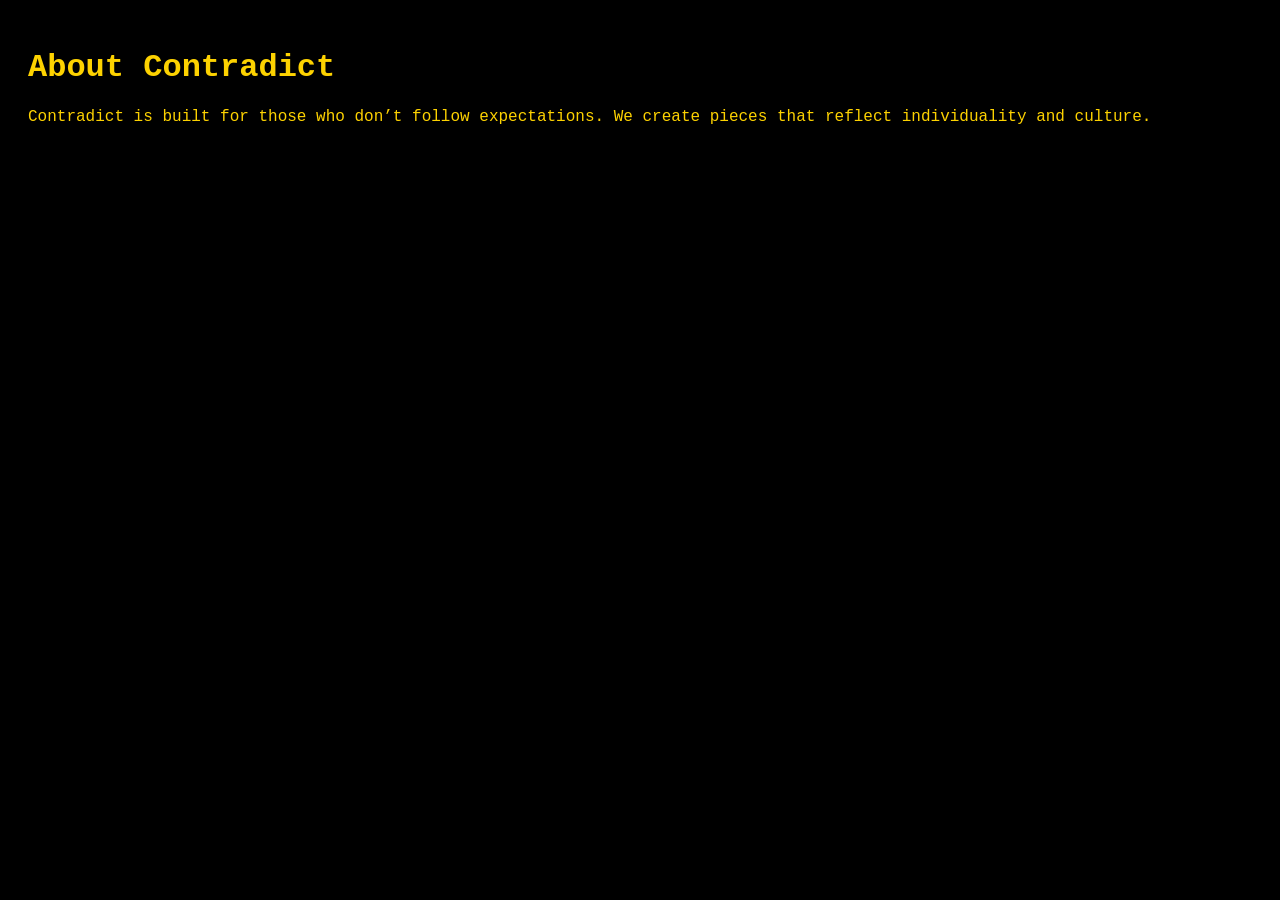
<file: about.html>
<!DOCTYPE html>
<html>
<head>
<title>About</title>
<link rel="stylesheet" href="style.css">
</head>

<body>

<div style="padding:20px;">
<h1>About Contradict</h1>

<p>
Contradict is built for those who don’t follow expectations.
We create pieces that reflect individuality and culture.
</p>

</div>

</body>
</html>
</file>
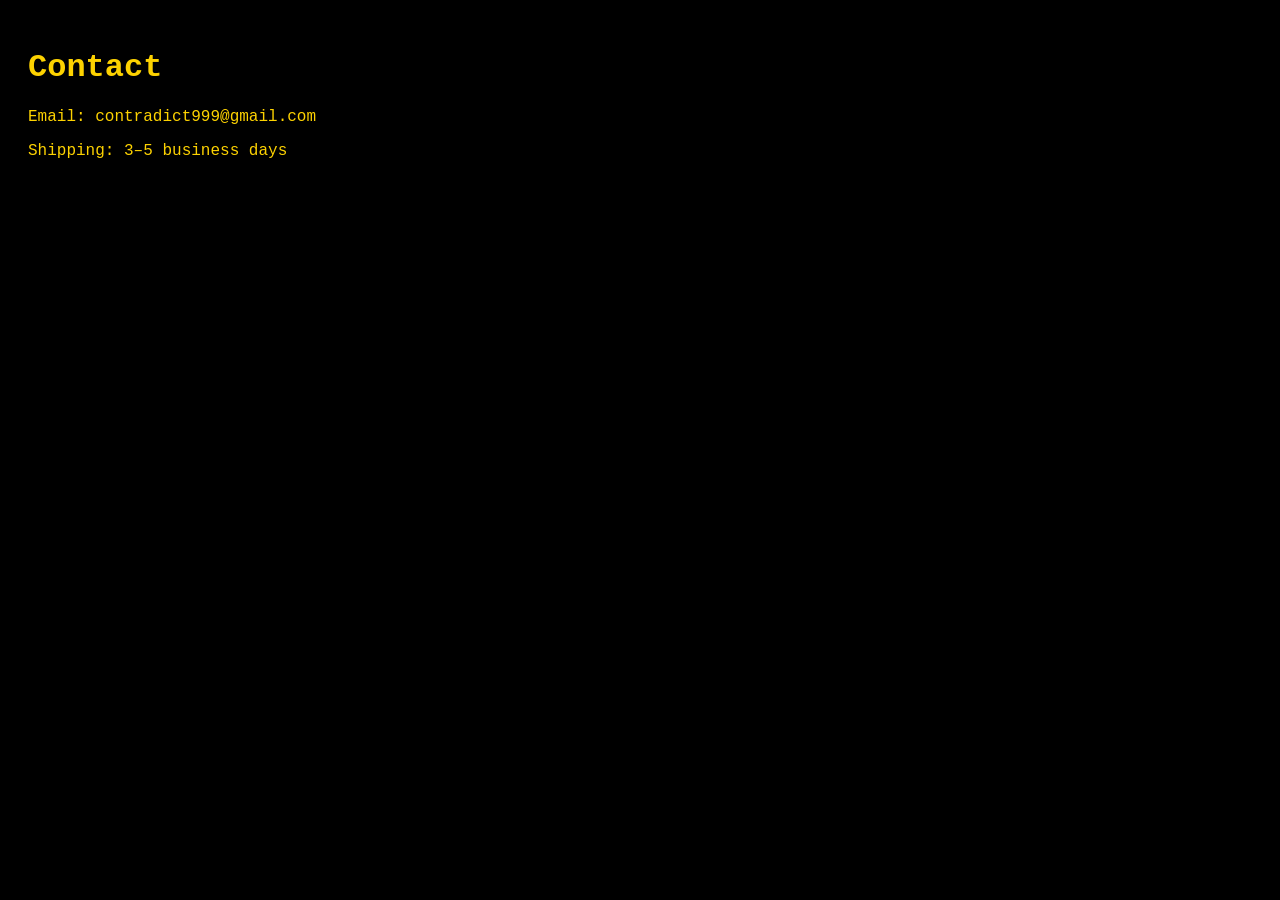
<file: contact.html>
<!DOCTYPE html>
<html>
<head>
  <meta charset="UTF-8">
  <meta name="viewport" content="width=device-width, initial-scale=1.0">
  <title>Contact</title>
  <link rel="stylesheet" href="style.css">
</head>

<body>

<div style="padding:20px;">
<h1>Contact</h1>

<p>Email: contradict999@gmail.com</p>
<p>Shipping: 3–5 business days</p>

</div>

</body>
</html>
</file>
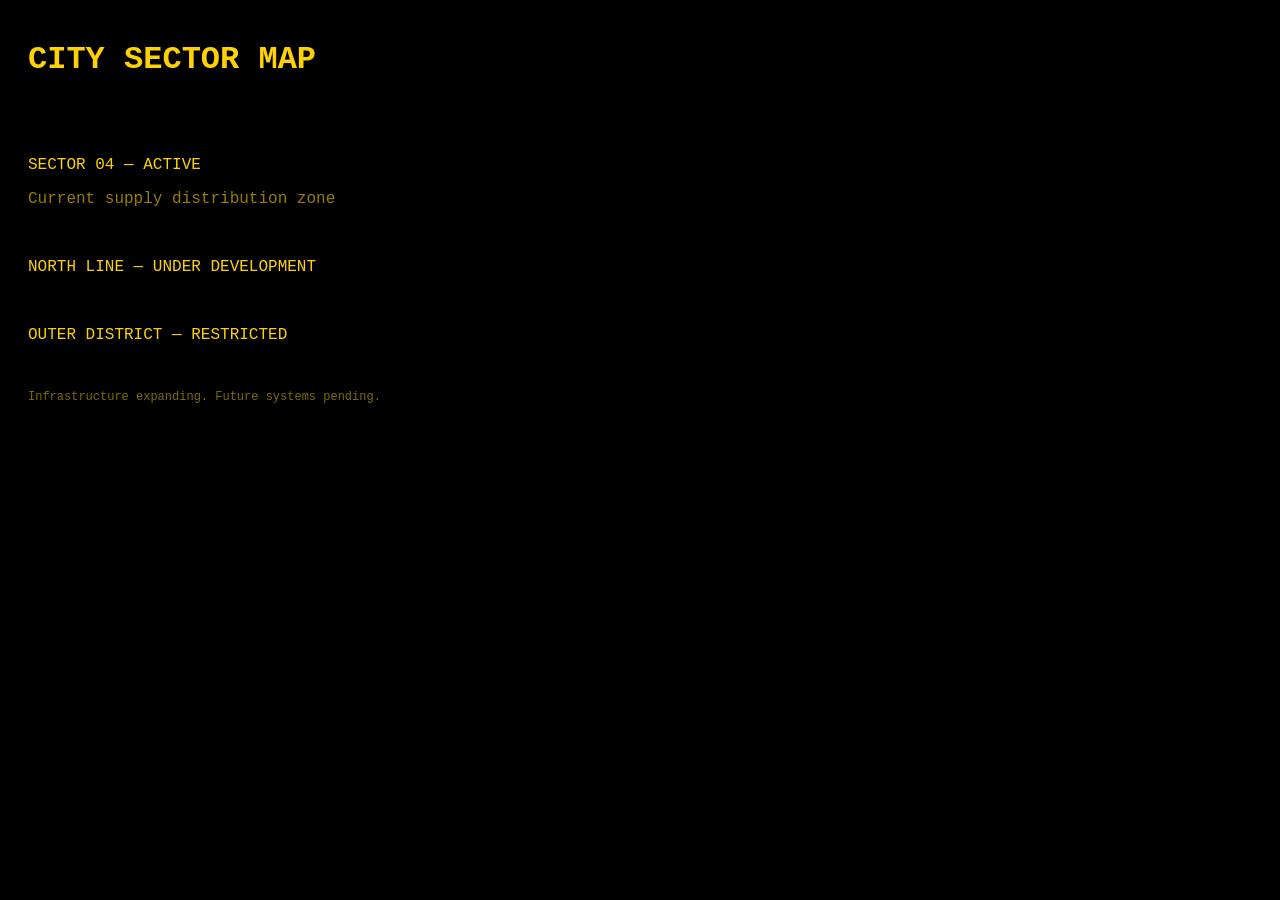
<file: map.html>
<!DOCTYPE html>
<html>
<head>
<title>City Sector Map</title>
<link rel="stylesheet" href="style.css">
</head>

<body>

<h1 style="padding:20px;">CITY SECTOR MAP</h1>

<div style="padding:20px;">

<p>SECTOR 04 — ACTIVE</p>
<p style="opacity:0.6;">Current supply distribution zone</p>
  
  <br>

<p>NORTH LINE — UNDER DEVELOPMENT</p>
  
  <br>
  
<p>OUTER DISTRICT — RESTRICTED</p>
  
  <br>
  
  <p style="font-size:12px; opacity:0.5;">
Infrastructure expanding. Future systems pending.
</p>
</div>

</body>
</html>
</file>
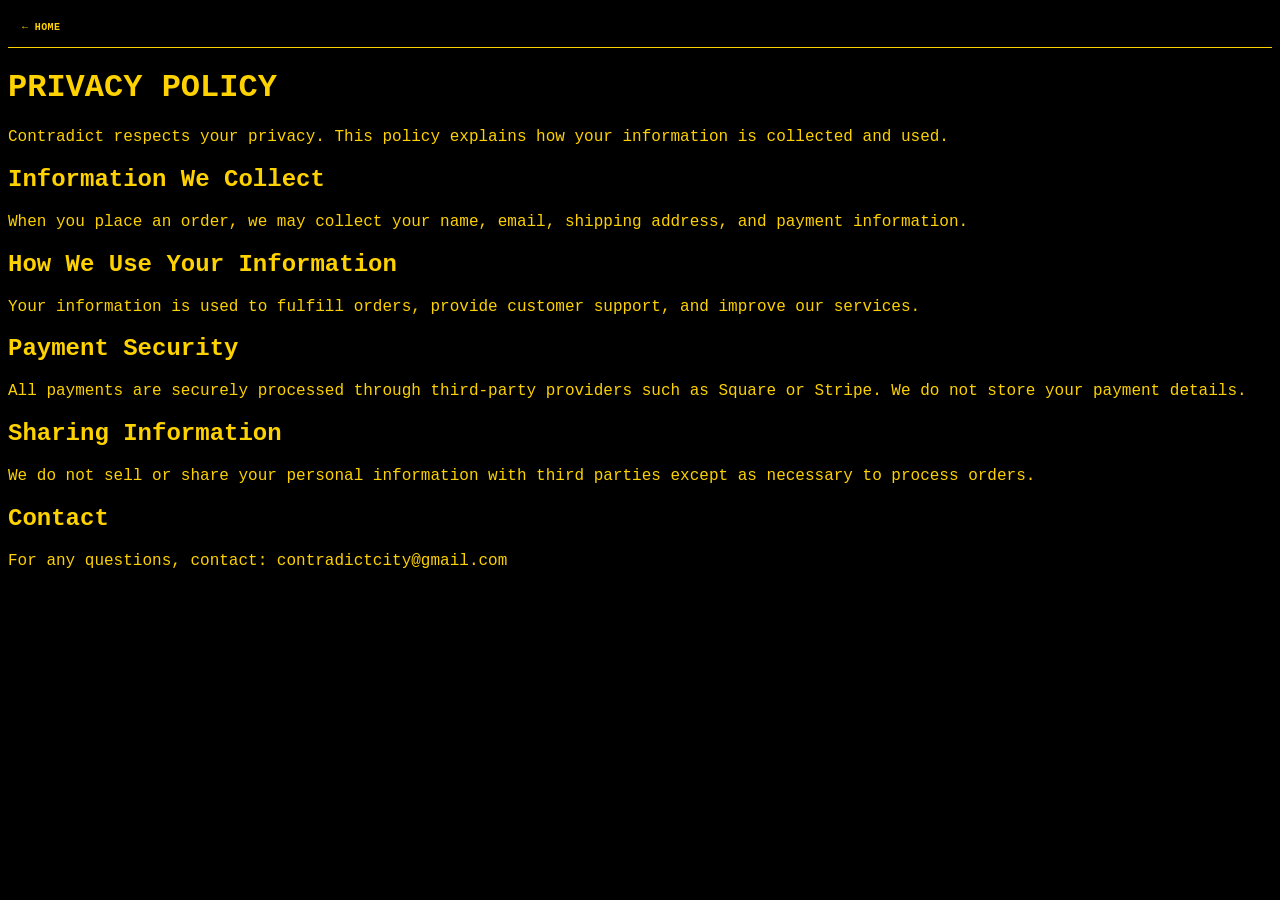
<file: privacy.html>
<!DOCTYPE html>
<html lang="en">
<head>
  <meta charset="UTF-8">
  <meta name="viewport" content="width=device-width, initial-scale=1.0">
  <title>Privacy Policy - Contradict</title>
  <link rel="stylesheet" href="style.css">
</head>
<body>

<header class="site-nav">
  <a href="index.html">← Home</a>
</header>

<main class="policy-page">
  <h1>PRIVACY POLICY</h1>

  <p>Contradict respects your privacy. This policy explains how your information is collected and used.</p>

  <h2>Information We Collect</h2>
  <p>When you place an order, we may collect your name, email, shipping address, and payment information.</p>

  <h2>How We Use Your Information</h2>
  <p>Your information is used to fulfill orders, provide customer support, and improve our services.</p>

  <h2>Payment Security</h2>
  <p>All payments are securely processed through third-party providers such as Square or Stripe. We do not store your payment details.</p>

  <h2>Sharing Information</h2>
  <p>We do not sell or share your personal information with third parties except as necessary to process orders.</p>

  <h2>Contact</h2>
  <p>For any questions, contact: contradictcity@gmail.com</p>
</main>

</body>
</html>
</file>
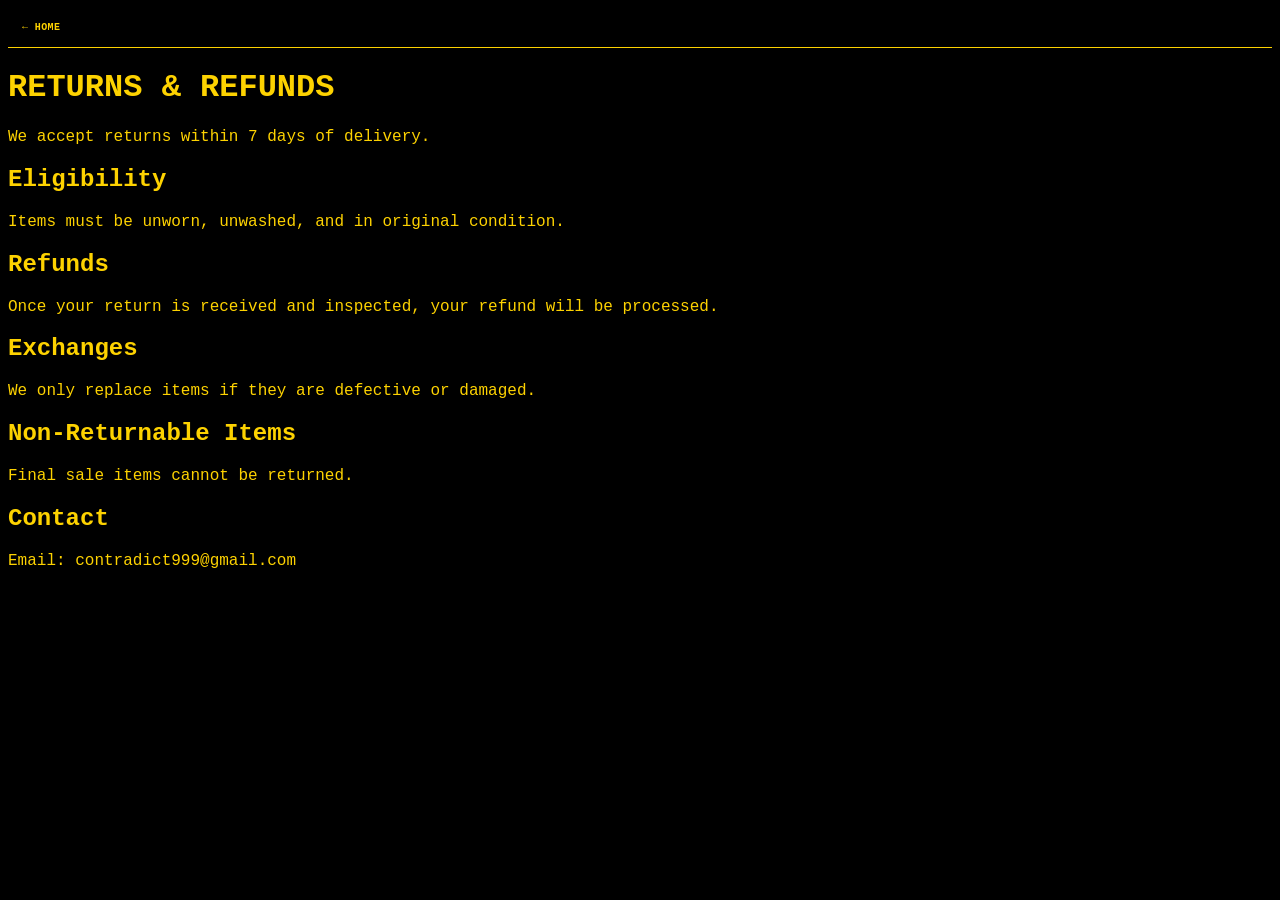
<file: return.html>
<!DOCTYPE html>
<html lang="en">
<head>
  <meta charset="UTF-8">
  <meta name="viewport" content="width=device-width, initial-scale=1.0">
  <title>Returns - Contradict</title>
  <link rel="stylesheet" href="style.css">
</head>
<body>

<header class="site-nav">
  <a href="index.html">← Home</a>
</header>

<main class="policy-page">
  <h1>RETURNS & REFUNDS</h1>

  <p>We accept returns within 7 days of delivery.</p>

  <h2>Eligibility</h2>
  <p>Items must be unworn, unwashed, and in original condition.</p>

  <h2>Refunds</h2>
  <p>Once your return is received and inspected, your refund will be processed.</p>

  <h2>Exchanges</h2>
  <p>We only replace items if they are defective or damaged.</p>

  <h2>Non-Returnable Items</h2>
  <p>Final sale items cannot be returned.</p>

  <h2>Contact</h2>
  <p>Email: contradict999@gmail.com</p>
</main>

</body>
</html>
</file>
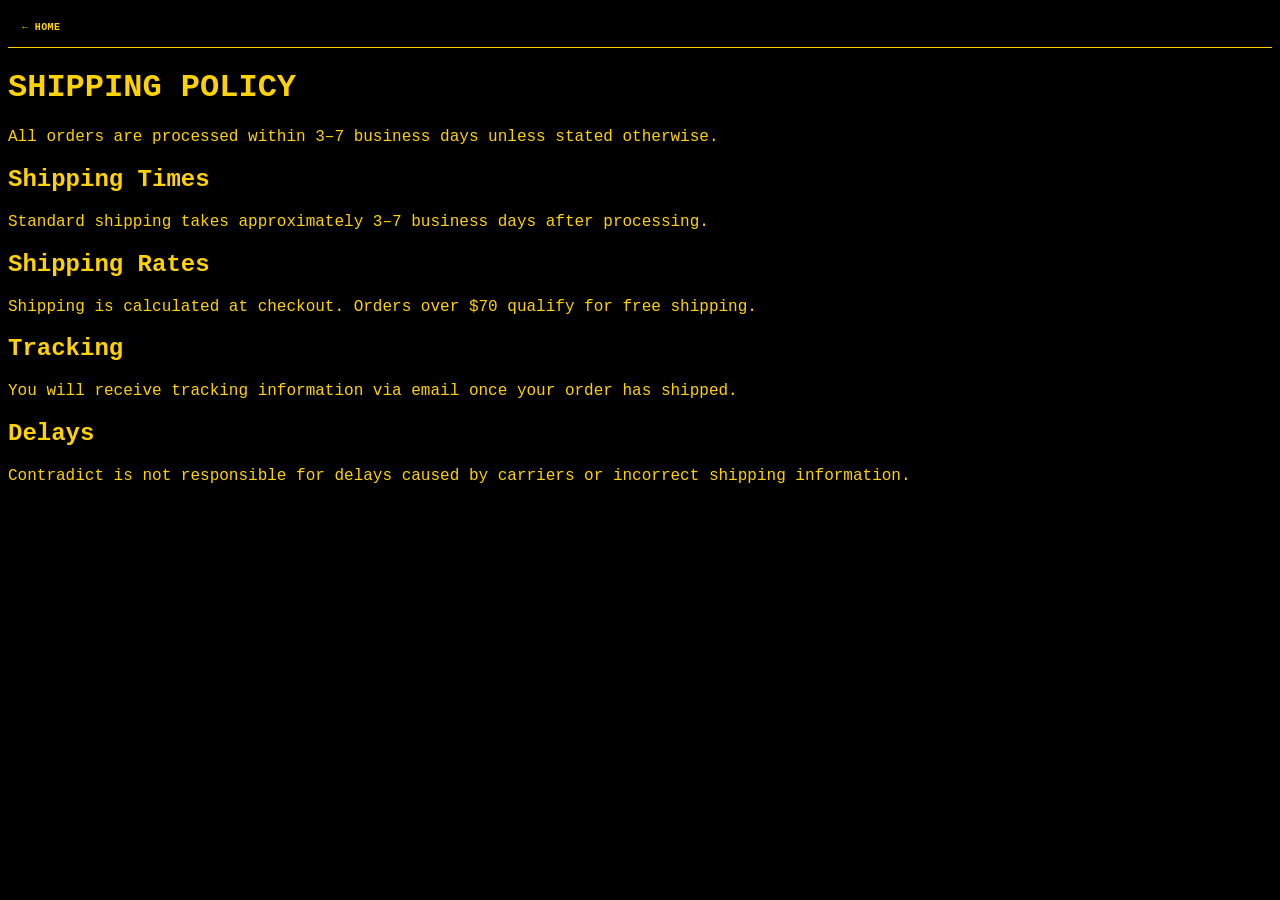
<file: shipping.html>
<!DOCTYPE html>
<html lang="en">
<head>
  <meta charset="UTF-8">
  <meta name="viewport" content="width=device-width, initial-scale=1.0">
  <title>Shipping - Contradict</title>
  <link rel="stylesheet" href="style.css">
</head>
<body>

<header class="site-nav">
  <a href="index.html">← Home</a>
</header>

<main class="policy-page">
  <h1>SHIPPING POLICY</h1>

  <p>All orders are processed within 3–7 business days unless stated otherwise.</p>

  <h2>Shipping Times</h2>
  <p>Standard shipping takes approximately 3–7 business days after processing.</p>

  <h2>Shipping Rates</h2>
  <p>Shipping is calculated at checkout. Orders over $70 qualify for free shipping.</p>

  <h2>Tracking</h2>
  <p>You will receive tracking information via email once your order has shipped.</p>

  <h2>Delays</h2>
  <p>Contradict is not responsible for delays caused by carriers or incorrect shipping information.</p>
</main>

</body>
</html>
</file>
<file: style.css>
body {
  background: black;
  color: #fdd200;
  font-family: Courier, monospace;
  
  color: #fdd200;
  text-decoration: none;
}

.site-nav {
  position: relative;
  display: flex;
  align-items: center;
  justify-content: space-between;
  height: 40px;
  padding: 0 14px;
  background: #000000;
  border-bottom: 1px solid #fdd200;
  box-sizing: border-box;
}

.nav-left,
.nav-right {
  display: flex;
  align-items: center;
  gap: 22px;
  flex: 1;
  min-width: 0;
}

.nav-left {
  justify-content: flex-start;
}

.nav-right {
  justify-content: flex-end;
}

.nav-center {
  position: absolute;
  left: 50%;
  top: 50%;
  transform: translate(-50%, -50%);
  display: flex;
  align-items: center;
  justify-content: center;
  pointer-events: none;
}

.logo-link {
  display: flex;
  align-items: center;
  justify-content: center;
  pointer-events: auto;
}

.logo {
  height: 56px;
  width: auto;
  display: block;
}

.site-nav a {
  color: #fdd200;
  text-decoration: none;
  font-size: 10px;
  font-weight: 600;
  letter-spacing: 0.04em;
  text-transform: uppercase;
  line-height: 1;
  white-space: nowrap;
}

.site-nav a:hover {
  opacity: 0.65;
}

.cart-link {
  display: inline-flex;
  align-items: center;
  gap: 6px;
}

#cart-count {
  font-size: 10px;
  line-height: 1;
}

.intro {
  position: fixed;
  top:0;
  left:0;
  width:100%;
  height:100%;
  background:black;
  display:flex;
  align-items:center;
  justify-content:center;
  z-index:9999;
  font-family: monospace;
}

a:hover, button:hover {
  letter-spacing: 2px;
}
.hero {
  height: 25vh;
  display: flex;
  align-items: center;
  justify-content: center;
  text-align: center;
  
  background: url("Copilot_20260319_184936.png") no-repeat center center/cover;
  position: relative;
}
.hero::before {
  content: "";
  position: absolute;
  width: 100%;
  height: 100%;
  background: rgba(0,0,0,0.7);
}

.hero div {
  position: relative;
  z-index: 1;
}
.grid {
  display: grid;
  grid-template-columns: repeat(auto-fit, minmax(200px, 1fr));
  gap: 20px;
  padding: 20px;
}

.product {
  border: 1px solid #222;
  padding: 10px;
  position: relative;
}

.product img {
  width: 100%;
  height: 500px;
}

.quick-add {
  position: absolute;
  bottom: 10px;
  left: 10px;
  background: black;
  border: 1px solid #fdd200;
  padding: 5px 10px;
  cursor: pointer;
}
.banner {
  text-align: center;
  padding: 10px;
  border-bottom: 1px solid #222;
}
.footer {
  padding: 20px;
  border-top: 1px solid #222;
  font-size: 12px;
}
.ticker {
  overflow: hidden;
  border-bottom: 1px solid #222;
  white-space: nowrap;
}

.ticker-track {
  display: inline-block;
  animation: scroll 15s linear infinite;
}

.ticker span {
  padding-right: 50px;
}

@keyframes scroll {
  from {
    transform: translateX(0%);
  }
  to {
    transform: translateX(-50%);
  }
}

@media (max-width: 900px) {
  .site-nav {
    height: auto;
    min-height: 44px;
    padding: 10px 12px;
    flex-wrap: wrap;
    row-gap: 10px;
  }

  .nav-center {
    position: static;
    transform: none;
    order: -1;
    width: 100%;
    pointer-events: auto;
    margin-bottom: 2px;
  }

  .nav-left,
  .nav-right {
    gap: 14px;
    flex-wrap: wrap;
  }

  .nav-left {
    justify-content: flex-start;
  }

  .nav-right {
    justify-content: flex-end;
  }

  .site-nav a {
    font-size: 10px;
  }
}
  .grid {
    grid-template-columns: repeat(2, 1fr);
  }
}

.cart-container {
  padding: 40px;
}

.cart-header, .cart-row {
  display: grid;
  grid-template-columns: 2fr 1fr 1fr auto;
  margin-bottom: 15px;
}

.cart-row input {
  width: 50px;
}

.cart-footer {
  margin-top: 30px;
}

.product-page {
  display: flex;
  padding: 40px;
  gap: 40px;
}

.product-images {
  width: 55%;
  display: flex;
  flex-direction: column;
  gap: 20px;
}

.product-images img {
  width: 70%;
  max-width: 400px;
  margin: 0 auto;
  display: block;
}

.product-info {
  width: 40%;
}

.price {
  margin: 10px 0;
}

.desc {
  font-size: 13px;
  margin-bottom: 20px;
}

.sizes {
  display: flex;
  gap: 8px;
  margin-bottom: 18px;
}

.size-btn {
  min-width: 42px;
  height: 42px;
  border: 1px solid #fdd200;
  background: black;
  color: #fdd200;
  cursor: pointer;
  font-size: 13px;
}

.size-btn.active {
  background: #fdd200;
  color: black;
}

.product-grid {
  display: grid;
  grid-template-columns: repeat(3, 1fr);
  gap: 60px;
  padding: 80px 60px;
  background: black;
}

.product-card {
  text-align: center;
}

.product-card img {
  width: 80%;        /* smaller, cleaner */
  max-width: 260px;  /* keeps it controlled */
  height: auto;
  display: block;
  margin: 0 auto;
}

.product-name {
  font-size: 10px;
  letter-spacing: 1px;
  margin-top: 12px;
}

.product-price {
  font-size: 10px;
  opacity: 0.7;
  margin-top: 5px;
}

@media (max-width: 768px) {
  .product-grid {
    display: grid;
    grid-template-columns: 1fr 1fr;
    gap: 14px;
    padding: 20px 12px 40px;
  }

  .product-card {
    width: 100%;
    text-align: left;
  }

  .product-card img,
  .main-img,
  .hover-img {
    width: 100%;
    max-width: none;
  }

  .product-name {
    font-size: 12px;
    margin-top: 10px;
    line-height: 1.3;
  }

  .product-price {
    font-size: 12px;
    margin-top: 4px;
  }
}

.product-card {
  position: relative;
}

.main-img {
  display: block;
}

.hover-img {
  position: absolute;
  top: 0;
  left: 50%;
  transform: translateX(-50%);
  opacity: 0;
  transition: opacity 0.3s ease;
  width: 80%;
  max-width: 260px;
}

.product-card:hover .hover-img {
  opacity: 1;
}

.product-card:hover .main-img {
  opacity: 0;
}

.sizes button.active {
  background: #fdd200;
  color: black;
}

.cart-overlay {
  position: fixed;
  inset: 0;
  background: rgba(0, 0, 0, 0.35);
  opacity: 0;
  visibility: hidden;
  transition: opacity 0.25s ease, visibility 0.25s ease;
  z-index: 9998;
}

.cart-overlay.active {
  opacity: 1;
  visibility: visible;
}

.cart-drawer {
  position: fixed;
  top: 0;
  right: 0;
  width: 430px;
  max-width: 100%;
  height: 100vh;
  background: #f3f3f3;
  color: #000;
  transform: translateX(100%);
  transition: transform 0.3s ease;
  z-index: 9999;
  display: flex;
  flex-direction: column;
  box-sizing: border-box;
}

.cart-drawer.active {
  transform: translateX(0);
}

.cart-drawer-header {
  display: flex;
  align-items: center;
  justify-content: space-between;
  padding: 22px 30px;
  border-bottom: 1px solid #111;
}

.cart-drawer-header h2 {
  margin: 0;
  font-size: 18px;
  font-weight: 700;
  letter-spacing: 0.04em;
  color: #000;
}

.cart-close {
  background: transparent;
  border: none;
  color: #777;
  font-size: 28px;
  line-height: 1;
  padding: 0;
  cursor: pointer;
}

.shipping-status-wrap {
  padding: 10px 30px 12px;
  border-bottom: 1px solid #e0e0e0;
  background: #ececec;
}

.shipping-status-text {
  margin: 0 0 10px;
  text-align: center;
  font-size: 13px;
  font-weight: 600;
  color: #000;
  text-transform: uppercase;
}

.shipping-progress {
  width: 100%;
  height: 6px;
  background: #cfcfcf;
  border-radius: 999px;
  overflow: hidden;
}

.shipping-progress-bar {
  height: 100%;
  width: 0%;
  background: #000;
  border-radius: 999px;
  transition: width 0.25s ease;
}

.cart-drawer-body {
  flex: 1;
  overflow-y: auto;
  padding: 20px 30px 24px;
}

.cart-item {
  display: grid;
  grid-template-columns: 88px 1fr;
  gap: 22px;
  margin-bottom: 22px;
}

.cart-item-image {
  width: 88px;
  height: 110px;
  object-fit: cover;
  background: #ddd;
  display: block;
}

.cart-item-info {
  display: flex;
  flex-direction: column;
  gap: 6px;
}

.cart-item-name {
  margin: 0;
  font-size: 16px;
  font-weight: 700;
  line-height: 1.2;
  text-transform: uppercase;
  color: #000;
}

.cart-item-price {
  margin: 0;
  font-size: 14px;
  color: #000;
}

.cart-item-size {
  margin: 2px 0 6px;
  font-size: 14px;
  color: #666;
  text-transform: uppercase;
}

.cart-item-controls {
  display: flex;
  align-items: center;
  gap: 12px;
}

.qty-box {
  display: inline-flex;
  align-items: center;
  border: 1px solid #111;
  height: 38px;
}

.qty-btn {
  width: 38px;
  height: 38px;
  background: transparent;
  border: none;
  color: #000;
  font-size: 22px;
  line-height: 1;
  cursor: pointer;
}

.qty-value {
  width: 44px;
  text-align: center;
  font-size: 16px;
  color: #000;
}

.remove-btn {
  background: transparent;
  border: none;
  color: #888;
  font-size: 18px;
  cursor: pointer;
  padding: 0 4px;
}

.cart-divider {
  border-top: 1px solid #111;
  margin: 30px 0 22px;
}

.more-products-section h3 {
  margin: 0 0 18px;
  font-size: 15px;
  font-weight: 700;
  text-transform: uppercase;
  color: #000;
}

.more-products-list {
  display: flex;
  flex-direction: column;
  gap: 18px;
}

.more-product-card {
  display: grid;
  grid-template-columns: 68px 1fr auto;
  align-items: end;
  gap: 16px;
}

.more-product-image-link {
  display: block;
}

.more-product-card img {
  width: 68px;
  height: 84px;
  object-fit: cover;
  background: #ddd;
  display: block;
}

.more-product-name {
  margin: 0 0 6px;
  font-size: 14px;
  font-weight: 700;
  text-transform: uppercase;
  color: #000;
}

.more-product-price {
  margin: 0;
  font-size: 14px;
  color: #000;
}

.more-product-add {
  min-width: 82px;
  height: 32px;
  background: #000;
  color: #fdd200;
  border: 1px solid #000;
  font-size: 13px;
  font-weight: 700;
  cursor: pointer;
  text-transform: uppercase;
}

.cart-drawer-footer {
  border-top: 1px solid #111;
  padding: 10px 30px 16px;
  background: #f3f3f3;
}

.cart-tax-note {
  margin: 0 0 10px;
  text-align: center;
  font-size: 13px;
  color: #666;
}

.checkout-btn {
  width: 100%;
  height: 46px;
  background: #000;
  color: #fff;
  border: 1px solid #000;
  font-size: 18px;
  letter-spacing: 0.16em;
  text-transform: uppercase;
  cursor: pointer;
}

@media (max-width: 600px) {
  .cart-drawer {
    width: 100%;
  }

  .cart-drawer-header,
  .shipping-status-wrap,
  .cart-drawer-body,
  .cart-drawer-footer {
    padding-left: 18px;
    padding-right: 18px;
  }

  .cart-item {
    grid-template-columns: 76px 1fr;
    gap: 16px;
  }

  .cart-item-image {
    width: 76px;
    height: 96px;
  }
}

a {
  color: #fdd200;
  text-decoration: none;
}

a:visited {
  color: #fdd200;
}

a:hover {
  opacity: 0.7;
}

.checkout-page-body {
  background: #f5f5f5;
  color: #000;
}

.checkout-layout {
  display: grid;
  grid-template-columns: 1.2fr 0.8fr;
  min-height: calc(100vh - 40px);
}

.checkout-left {
  background: #ffffff;
  padding: 42px 56px 70px;
}

.checkout-right {
  background: #f3f3f3;
  padding: 42px 40px 70px;
  border-left: 1px solid #ddd;
}

.checkout-section {
  margin-bottom: 34px;
}

.checkout-breadcrumb {
  font-size: 12px;
  color: #666;
  margin-bottom: 12px;
  text-transform: uppercase;
}

.checkout-title {
  font-size: 28px;
  margin: 0;
  letter-spacing: 0.05em;
  color: #000;
}

.checkout-section h2 {
  margin: 0 0 16px;
  font-size: 18px;
  color: #000;
  text-transform: uppercase;
}

.checkout-grid {
  display: grid;
  gap: 14px;
}

.two-col {
  grid-template-columns: 1fr 1fr;
}

.three-col {
  grid-template-columns: 1fr 1fr 1fr;
}

.checkout-field {
  display: flex;
  flex-direction: column;
  gap: 8px;
  margin-bottom: 14px;
}

.checkout-field label {
  font-size: 12px;
  text-transform: uppercase;
  color: #333;
}

.checkout-field input {
  height: 46px;
  border: 1px solid #cfcfcf;
  background: #fff;
  color: #000;
  padding: 0 14px;
  font-size: 14px;
  box-sizing: border-box;
}

.checkout-option {
  display: flex;
  justify-content: space-between;
  align-items: center;
  border: 1px solid #cfcfcf;
  padding: 16px 18px;
  background: #fff;
}

.active-option {
  border-color: #000;
}

.option-title {
  margin: 0 0 4px;
  font-size: 14px;
  font-weight: 700;
  color: #000;
}

.option-sub {
  margin: 0;
  font-size: 12px;
  color: #666;
}

.checkout-note {
  font-size: 13px;
  color: #555;
  margin: 0 0 14px;
}

.small-note {
  margin-top: 10px;
}

.checkout-submit {
  width: 100%;
  height: 48px;
  background: #000;
  color: #fff;
  border: 1px solid #000;
  font-size: 14px;
  font-weight: 700;
  letter-spacing: 0.08em;
  cursor: pointer;
}

.order-summary-box h2 {
  margin: 0 0 18px;
  font-size: 18px;
  text-transform: uppercase;
  color: #000;
}

.checkout-item {
  display: grid;
  grid-template-columns: 72px 1fr auto;
  gap: 14px;
  align-items: center;
  padding: 14px 0;
  border-bottom: 1px solid #ddd;
}

.checkout-item-image {
  width: 72px;
  height: 90px;
  object-fit: cover;
  background: #ddd;
}

.checkout-item-name {
  margin: 0 0 4px;
  font-size: 14px;
  font-weight: 700;
  text-transform: uppercase;
  color: #000;
}

.checkout-item-meta {
  margin: 0;
  font-size: 12px;
  color: #666;
}

.checkout-item-price {
  font-size: 14px;
  color: #000;
}

.discount-row {
  display: grid;
  grid-template-columns: 1fr auto;
  gap: 10px;
  margin: 22px 0;
}

.discount-row input {
  height: 44px;
  border: 1px solid #cfcfcf;
  background: #fff;
  color: #000;
  padding: 0 14px;
}

.discount-row button {
  min-width: 90px;
  height: 44px;
  background: #000;
  color: #fff;
  border: 1px solid #000;
  cursor: pointer;
}

.summary-lines {
  border-top: 1px solid #ddd;
  padding-top: 16px;
}

.summary-line {
  display: flex;
  justify-content: space-between;
  margin-bottom: 12px;
  font-size: 14px;
  color: #000;
}

.total-line {
  font-size: 18px;
  font-weight: 700;
  margin-top: 18px;
}

.checkout-empty {
  font-size: 14px;
  color: #666;
}

@media (max-width: 900px) {
  .checkout-layout {
    grid-template-columns: 1fr;
  }

  .checkout-left,
  .checkout-right {
    padding: 28px 20px 40px;
  }

  .two-col,
  .three-col {
    grid-template-columns: 1fr;
  }
}

/* MOBILE OPTIMIZATION */
@media (max-width: 768px) {
  body {
    overflow-x: hidden;
  }

  /* NAV */
  .site-nav,
  .nav {
    display: flex;
    align-items: center;
    justify-content: space-between;
    gap: 10px;
    padding: 10px 12px;
    flex-wrap: wrap;
    height: auto;
  }

  .nav-left,
  .nav-right {
    display: flex;
    gap: 10px;
    flex-wrap: wrap;
    flex: 1 1 100%;
    justify-content: center;
  }

  .nav-center {
    position: static;
    transform: none;
    width: 100%;
    display: flex;
    justify-content: center;
    order: -1;
    margin-bottom: 6px;
  }

  .logo {
    height: 24px;
    width: auto;
  }

  .site-nav a,
  .nav a {
    font-size: 10px;
  }

  /* HERO */
  .hero-image {
    width: 100%;
    height: 60vh;
    object-fit: cover;
  }

  .hero-overlay {
    padding: 16px;
    text-align: center;
  }

  .hero-overlay h1 {
    font-size: 28px;
    line-height: 1;
  }

  .hero-sub,
  .hero-overlay p {
    font-size: 14px;
  }

  .hero-btn {
    min-width: 120px;
    height: 42px;
    font-size: 12px;
  }

  /* GENERAL SECTIONS */
  .homepage-section,
  .lookbook-home,
  .about-strip,
  .registry-section,
  .social-strip,
  .site-footer {
    padding: 20px 14px 28px;
  }

  .section-header {
    display: flex;
    align-items: center;
    justify-content: space-between;
    gap: 10px;
    margin-bottom: 14px;
  }

  .section-header h2 {
    font-size: 22px;
  }

  .section-link {
    font-size: 12px;
  }

  .section-tabs {
    display: flex;
    gap: 14px;
    overflow-x: auto;
    white-space: nowrap;
    flex-wrap: nowrap;
    margin-bottom: 16px;
    -ms-overflow-style: none;
    scrollbar-width: none;
  }

  .section-tabs::-webkit-scrollbar {
    display: none;
  }

  .section-tabs a {
    font-size: 12px;
  }

  /* PRODUCT GRID */
  .product-grid {
    display: grid;
    grid-template-columns: 1fr 1fr;
    gap: 14px;
    padding: 0;
  }

  .product-card {
    width: 100%;
    text-align: left;
  }

  .product-card img,
  .main-img,
  .hover-img {
    width: 100%;
    max-width: none;
    height: auto;
  }

  .product-name {
    font-size: 11px;
    line-height: 1.35;
    margin-top: 8px;
  }

  .product-price {
    font-size: 11px;
    margin-top: 3px;
  }

  /* LOOKBOOK */
  .lookbook-home {
    display: grid;
    grid-template-columns: 1fr;
    gap: 18px;
  }

  .lookbook-home-copy h2 {
    font-size: 24px;
  }

  /* ABOUT / REGISTRY */
  .registry-form {
    display: flex;
    flex-direction: column;
    gap: 10px;
  }

  .registry-form input,
  .registry-form button {
    width: 100%;
    box-sizing: border-box;
  }

  /* SOCIAL GRID */
  .social-grid {
    display: grid;
    grid-template-columns: 1fr 1fr;
    gap: 10px;
  }

  /* PRODUCT PAGE */
  .product-page {
    display: block;
    padding: 20px 14px 32px;
  }

  .product-images,
  .product-info {
    width: 100%;
  }

  .product-images img {
    width: 100%;
    max-width: none;
    margin: 0 0 10px;
  }

  .product-info {
    margin-top: 18px;
  }

  .sizes {
    flex-wrap: wrap;
  }

  .add-btn,
  .buy-btn {
    width: 100%;
    max-width: none;
  }

  /* CART PAGE */
  .cart-container,
  .cart-page {
    padding: 20px 14px 32px;
  }

  .cart-header,
  .cart-page-header {
    display: none;
  }

  .cart-row,
  .cart-page-row {
    display: block;
    border-bottom: 1px solid #222;
    padding: 12px 0;
  }

  .cart-page-product {
    display: flex;
    gap: 12px;
    align-items: flex-start;
  }

  .cart-page-image {
    width: 80px;
    height: 100px;
    object-fit: cover;
  }

  .cart-page-qty {
    display: flex;
    gap: 10px;
    align-items: center;
    margin-top: 10px;
  }

  .cart-page-line-total {
    margin-top: 10px;
  }

  /* SHOP PAGE */
.shop-page {
  padding: 36px 24px 60px;
  background: #000;
  min-height: 100vh;
}

.shop-header {
  margin-bottom: 36px;
  text-align: center;
}

.shop-header h1 {
  margin: 0 0 10px;
  color: #fdd200;
  font-size: 30px;
  letter-spacing: 0.08em;
  text-transform: uppercase;
}

.shop-header p {
  margin: 0;
  color: rgba(253, 210, 0, 0.75);
  font-size: 13px;
  letter-spacing: 0.04em;
}

.shop-grid {
  display: grid;
  grid-template-columns: repeat(3, minmax(0, 1fr));
  gap: 48px 36px;
  max-width: 1200px;
  margin: 0 auto;
}

.shop-product-card {
  display: flex;
  flex-direction: column;
  align-items: center;
  text-align: center;
}

.shop-product-image-link {
  display: block;
  width: 100%;
  text-decoration: none;
}

.shop-product-image {
  display: block;
  width: 100%;
  max-width: 360px;
  height: auto;
  margin: 0 auto;
  object-fit: contain;
  background: transparent;
  border: none;
  box-shadow: none;
  outline: none;
}

.shop-product-info {
  margin-top: 18px;
}

.shop-product-name {
  display: inline-block;
  color: #fdd200;
  font-size: 13px;
  letter-spacing: 0.12em;
  text-transform: uppercase;
}

.shop-product-name:hover {
  opacity: 0.75;
}

.shop-product-price {
  margin: 8px 0 0;
  color: #fdd200;
  font-size: 12px;
  letter-spacing: 0.08em;
}

/* make sure random borders/boxes don't wrap product images */
.shop-product-card,
.shop-product-image-link,
.shop-product-image {
  border: none !important;
  outline: none !important;
  box-shadow: none !important;
}

/* FOOTER CLEANUP */
.site-footer {
  padding: 26px 24px 40px;
  border-top: 1px solid rgba(253, 210, 0, 0.15);
  background: #000;
}

.footer-links {
  display: flex;
  flex-wrap: wrap;
  gap: 18px;
  justify-content: flex-start;
}

.footer-links a {
  color: #fdd200;
  font-size: 12px;
  letter-spacing: 0.05em;
  text-transform: uppercase;
}

/* MOBILE */
@media (max-width: 768px) {
  .shop-page {
    padding: 24px 14px 40px;
  }

  .shop-header {
    margin-bottom: 24px;
  }

  .shop-header h1 {
    font-size: 24px;
  }

  .shop-grid {
    grid-template-columns: 1fr;
    gap: 30px;
  }

  .shop-product-image {
    max-width: 100%;
  }

  .shop-product-name {
    font-size: 12px;
  }

  .shop-product-price {
    font-size: 11px;
  }
}

@media (min-width: 769px) and (max-width: 1100px) {
  .shop-grid {
    grid-template-columns: repeat(2, minmax(0, 1fr));
  }
}
  /* CART DRAWER */
  .cart-drawer {
    width: 100%;
    max-width: 100%;
  }

  /* CHECKOUT */
  .checkout-layout {
    display: block;
  }

  .checkout-left,
  .checkout-right {
    width: 100%;
    padding: 24px 14px 32px;
    box-sizing: border-box;
  }

  .two-col,
  .three-col {
    grid-template-columns: 1fr;
  }
}

.search-page {
  padding: 36px 24px 60px;
  background: #000;
  min-height: 100vh;
}

.search-header {
  text-align: center;
  margin-bottom: 24px;
}

.search-header h1 {
  margin: 0 0 10px;
  color: #fdd200;
  font-size: 30px;
  letter-spacing: 0.08em;
  text-transform: uppercase;
}

.search-header p {
  margin: 0;
  color: rgba(253, 210, 0, 0.75);
  font-size: 13px;
}

.search-box-wrap {
  max-width: 700px;
  margin: 0 auto 32px;
}

.search-input {
  width: 100%;
  height: 48px;
  padding: 0 16px;
  box-sizing: border-box;
  border: 1px solid #fdd200;
  background: #000;
  color: #fdd200;
  font-size: 14px;
}

.search-input::placeholder {
  color: rgba(253, 210, 0, 0.5);
}

@media (max-width: 768px) {
  .search-page {
    padding: 24px 14px 40px;
  }

  .search-header h1 {
    font-size: 24px;
  }

  .search-box-wrap {
    margin-bottom: 24px;
  }
}
</file>
